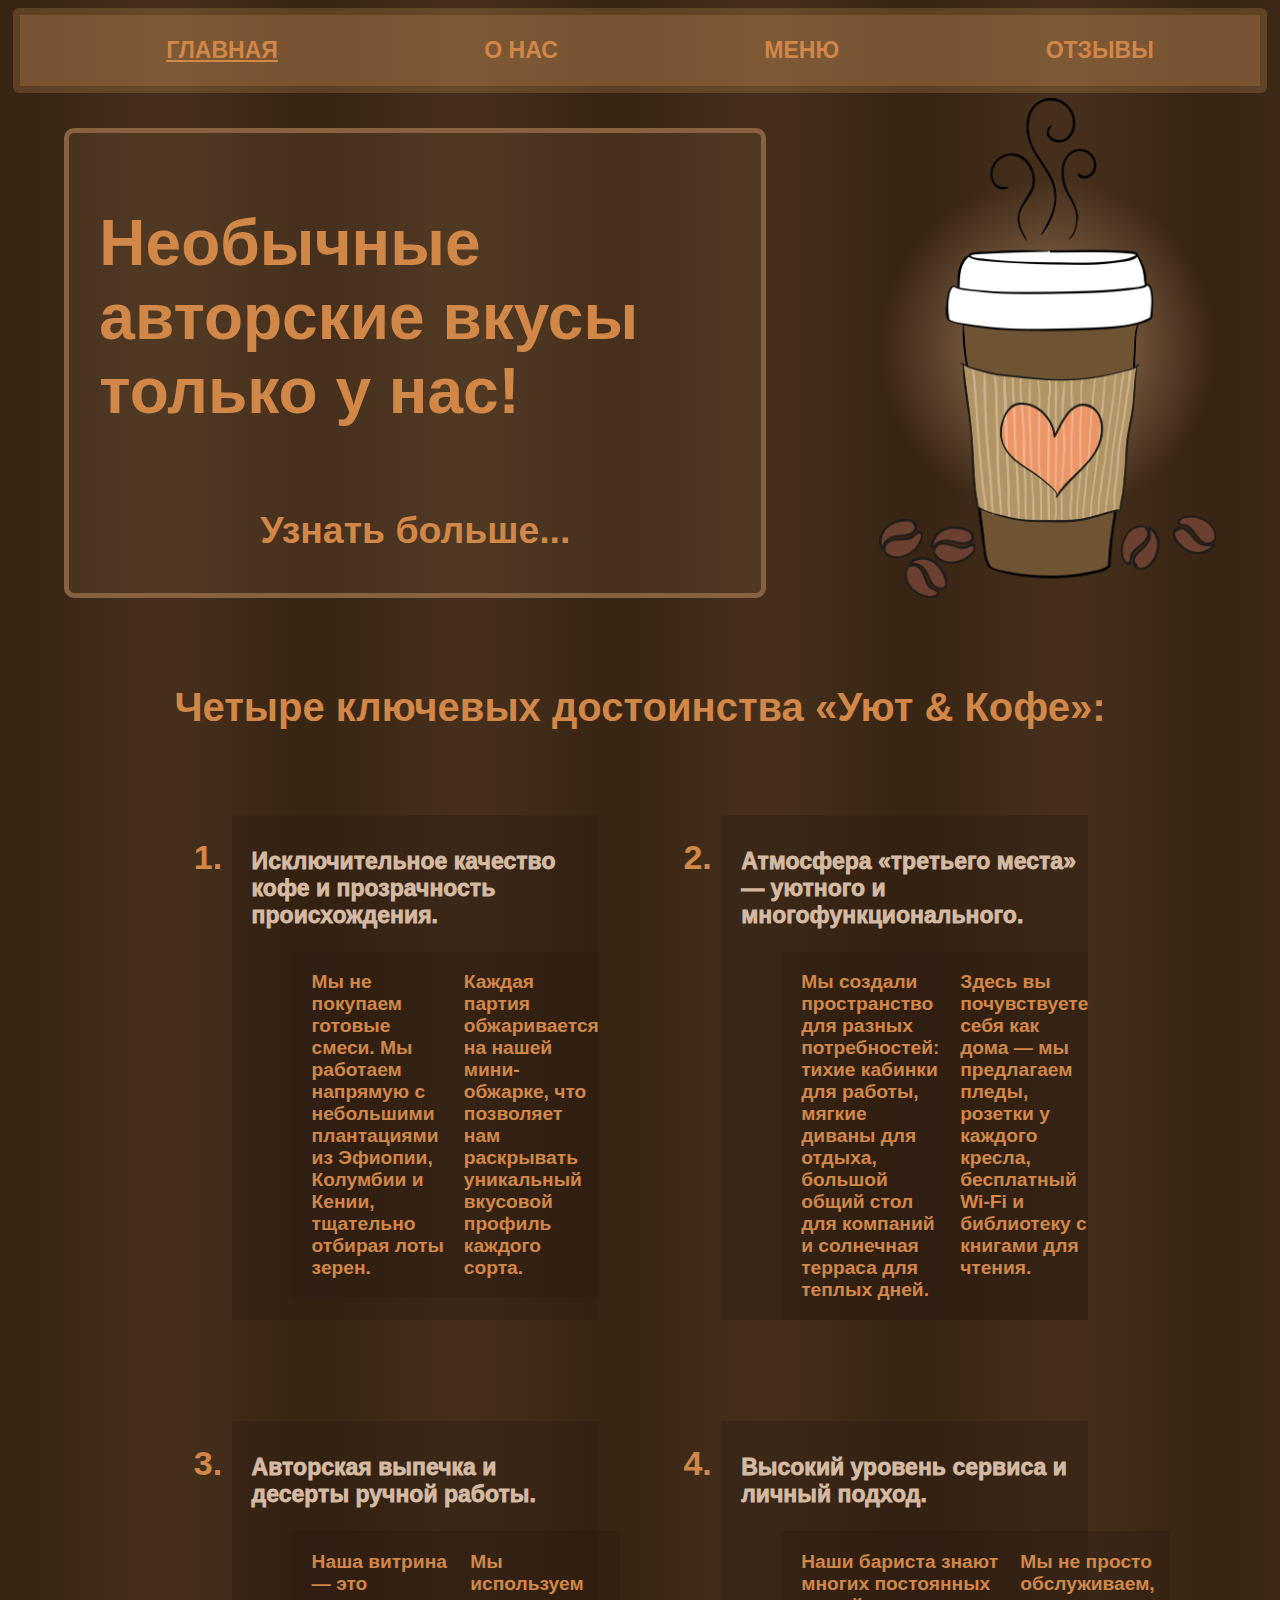
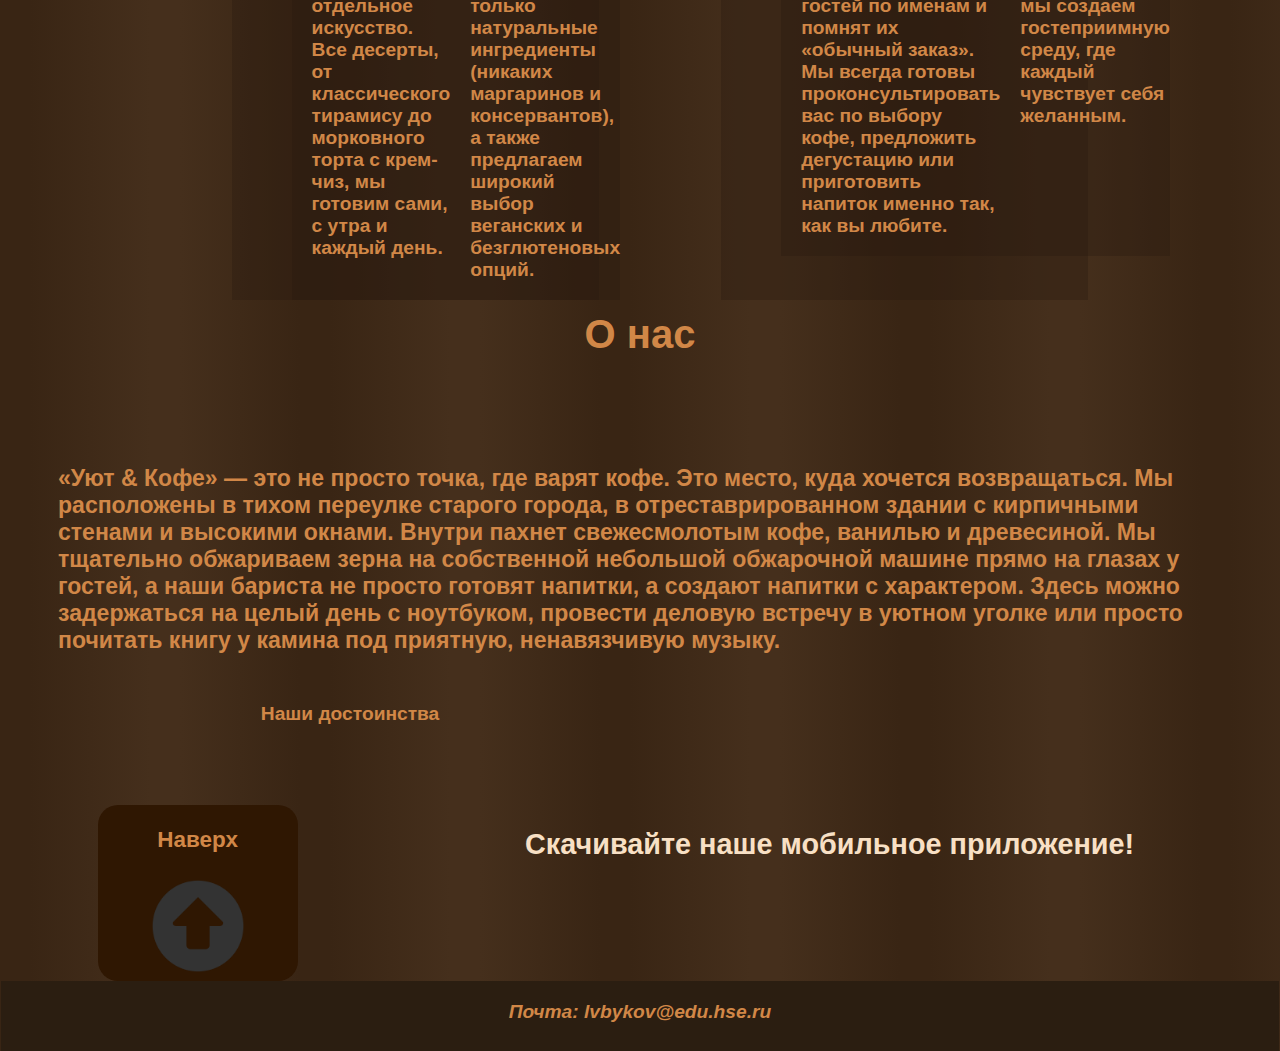
<file: index.html>
<!DOCTYPE html>
<html lang="ru">
<head>
    <meta charset="utf-8">
    <meta name="viewport" content="width=device-width,initial-scale=1">
    <title>Кофейня «Уют & Кофе»</title>
    <link rel="stylesheet" href="./index.css">
</head>
<body>
    <header>
        <nav class="navigation">
        <ul>
            <li class="nav-but"> <a href="./index.html"><u>Главная</u></a> </li>
            <li class="nav-but"> <a href="#about">О нас</a> </li>
            <li class="nav-but"> <a href="./menu.html">Меню</a> </li>
            <li class="nav-but"> <a href="./forma.html">Отзывы</a> </li>
        </ul>
        </nav>
    </header>
    <main>
        <div class="topic">
            <div class="topic-text">
                <h1> Необычные авторские вкусы только у нас!</h1>
            <h3><a href="./menu.html">Узнать больше...</a></h3> </div>
            <img src="./kartinki-kofe.png" height="500px">
        </div>
        <div class="advantages">
            <h2 id="adv">Четыре ключевых достоинства «Уют & Кофе»:</h2>
            <ol class="adv-global">
                <li class="adv"><h3>Исключительное качество кофе и прозрачность происхождения.</h3>
                    <ul>
                    <li><p>Мы не покупаем готовые смеси. Мы работаем напрямую с небольшими плантациями из Эфиопии, Колумбии и Кении,
                     тщательно отбирая лоты зерен.</p> </li> <li><p>Каждая партия обжаривается на нашей мини-обжарке, что позволяет нам
                      раскрывать уникальный вкусовой профиль каждого сорта.</p></li></ul>
                </li>
                <li class="adv"><h3>Атмосфера «третьего места» — уютного и многофункционального.</h3>
                    <ul><li><p>Мы создали пространство для разных потребностей: тихие кабинки для работы, мягкие диваны для отдыха, 
                        большой общий стол для компаний и солнечная терраса для теплых дней.</p></li><li><p>Здесь вы почувствуете себя как дома — мы 
                        предлагаем пледы, розетки у каждого кресла, бесплатный Wi-Fi и библиотеку с книгами для чтения.</p></li></ul>
                </li>
                <li class="adv"><h3>Авторская выпечка и десерты ручной работы.</h3>
                    <ul><li><p>Наша витрина — это отдельное искусство. Все десерты, от классического тирамису до морковного торта 
                        с крем-чиз, мы готовим сами, с утра и каждый день.</p></li><li><p>Мы используем только натуральные ингредиенты 
                        (никаких маргаринов и консервантов), 
                        а также предлагаем широкий выбор веганских и безглютеновых опций.</p></li></ul>
                </li>
                <li class="adv"><h3>Высокий уровень сервиса и личный подход.</h3>
                    <ul><li><p>Наши бариста знают многих постоянных гостей по именам и помнят их «обычный заказ». 
                        Мы всегда готовы проконсультировать вас по выбору кофе, предложить дегустацию или приготовить напиток именно так, 
                        как вы любите.</p></li><li><p>Мы не просто обслуживаем, 
                        мы создаем гостеприимную среду, где каждый чувствует себя желанным.</p></li></ul>
                </li>
            </ol>
        </div>
        <div class="about-us" id="about">
            <h2>О нас</h2>
            <p>«Уют & Кофе» — это не просто точка, 
                где варят кофе. Это место, куда хочется 
                возвращаться. Мы расположены в тихом переулке 
                старого города, в отреставрированном здании с 
                кирпичными стенами и высокими окнами. Внутри 
                пахнет свежесмолотым кофе, ванилью и древесиной.
                Мы тщательно обжариваем зерна на собственной небольшой 
                обжарочной машине прямо на глазах у гостей, а наши 
                бариста не просто готовят напитки, а создают напитки
                с характером. Здесь можно задержаться на целый день
                с ноутбуком, провести деловую встречу в уютном уголке
                или просто почитать книгу у камина под приятную, 
                ненавязчивую музыку.</p> 
                <h4><a href="#adv"> Наши достоинства</a></h4>
        </div>
        <div class="niz">
        <div class="naverx-block">
            <h3>Наверх</h3>
            <a href="#"><img src="./strelka.png" width="100"></a>
        </div>
        <div class="mobile-app"><h2>Скачивайте наше мобильное приложение!</h2></div>
        </div>
        </main>
        <footer><address>Почта: lvbykov@edu.hse.ru</address></footer>
</body>
</html>
</file>
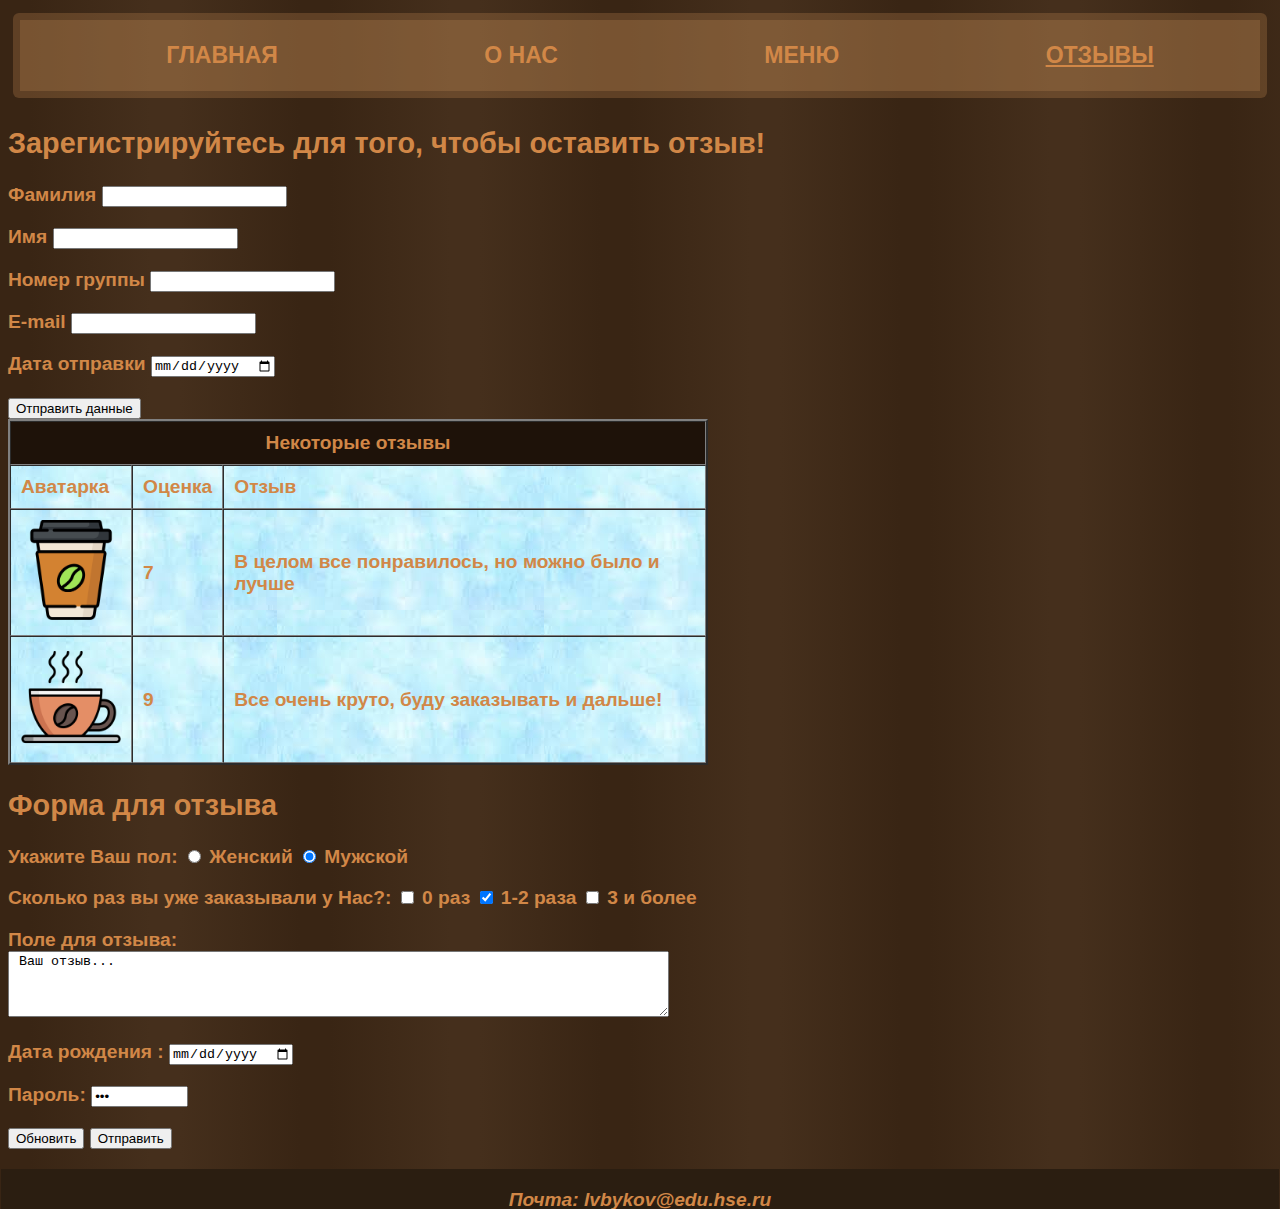
<file: forma.html>
<!DOCTYPE html>
<html lang="ru">
<head>
    <meta charset="utf-8">
    <meta name="viewport" content="width=device-width,initial-scale=1">
    <title>Кофейня «Уют & Кофе»</title>
    <link rel="stylesheet" href="./index.css">
</head>
<body id="page">
    <header>
        <nav class="navigation">
        <ul>
            <li class="nav-but"> <a href="./index.html">Главная</a> </li>
            <li class="nav-but"> <a href="./index.html #about">О нас</a> </li>
            <li class="nav-but"> <a href="./menu.html">Меню</a> </li>
            <li class="nav-but"> <a href="./forma.html"><u>Отзывы</u></a> </li>
        </ul>
        </nav>
    </header>
    <main class="otsivi">
        <div>
         <h2 class = "reg-title"> Зарегистрируйтесь для того, чтобы оставить отзыв!</h3>
        <form class = "form" action = "https://www.bing.com/search?" method = "get" target = "_blank">
            <input type="hidden"  name="q" value="search">

        <p><label for = "lastname"> Фамилия </label><input type = "text" name = "surname" required></p>
        <p><label for = "name"> Имя </label><input type = "text" id = "name"></p>
        <p><label for = "groupnumber"> Номер группы </label><input type = "number" id = "groupnumber"></p>
        <p><label for = "email"> E-mail </label><input type = "email" id = "email"></p>
        <p><label for = "date"> Дата отправки </label><input type = "date" id = "data"></p>
        <button type = "submit"> Отправить данные </button>

        </form> </div>


        <table class="table" cellspacing="0" cellpadding="10" border ="2"  width="700px" background = "images.jpg">
  <thead>
    <tr>
      <th colspan="3" bgcolor="#1e1209">Некоторые отзывы</th>
    </tr>
  </thead>
  <tbody>
    <tr>
      <td>Аватарка</td>
      <td>Оценка</td>
      <td>Отзыв</td>
    </tr>
    <tr>
      <td><a href="./ava1.png" target="_blank"><img src="ava1.png" width="100px"></a></td>
      <td>7</td>
      <td>В целом все понравилось, но можно было и лучше</td>
    </tr>
    <tr>
      <td><a href="./ava2.png"><img src="ava2.png" width="100px"></a></td>
      <td>9</td>
      <td>Все очень круто, буду заказывать и дальше!</td>
    </tr>
  </tbody>
</table>

        <div>
        <h2 class = "otsiv"> Форма для отзыва </h3>
        <form action="https://www.bing.com/search?" id="UserEnter" name="UserEnter" target="_blank">
        <input type="hidden"  name="q" value="search">
         <p> Укажите Ваш пол:
        <input type="Radio" name="gender" value="female"> Женский
        <input type="Radio" name="gender" value="male" checked > Мужской
        </p>
        <p> Сколько раз вы уже заказывали у Нас?:
        <input type="Checkbox" name="visiting"  value="0"> 0 раз
        <input type="Checkbox"  name="visiting"   value="1-2" checked> 1-2 раза
        <input type="Checkbox" name="visiting" value="3+"> 3 и более
    </p>
    <p> Поле для отзыва:
        <br>
        <TEXTAREA cols=80 rows=4 name="textarea" > Ваш отзыв... </TEXTAREA>
    </p>
    <p> Дата рождения : <input type="date" name="user_date"  value='birth_data'></p>
    <p> Пароль: <input type="password" name="password" size=9  value="123"></p>
    <input type="hidden" name="page_id"  value="4">
    <p>
        <input type="Reset"  name="Reset"  value="Обновить">
        <input type="Submit" name="submit"  value="Отправить">
    </p>
    </form> </div>
    </main> 
    <footer><address>Почта: lvbykov@edu.hse.ru</address></footer>
</body>
</html>
</file>
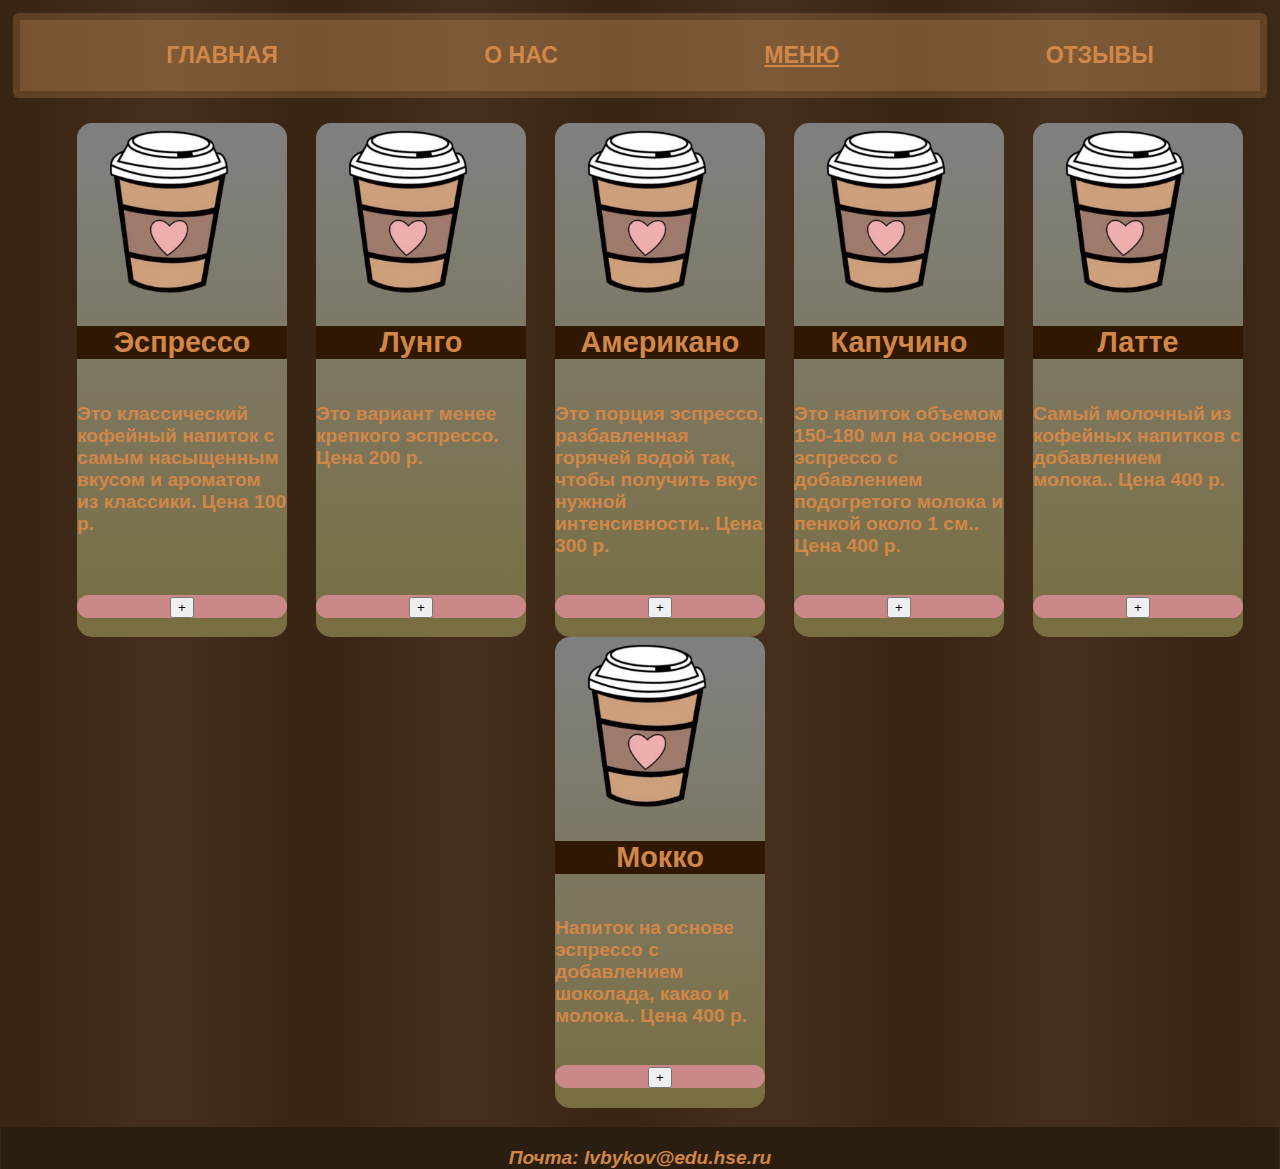
<file: menu.html>
<!DOCTYPE html>
<html lang="ru">
<head>
    <meta charset="utf-8">
    <meta name="viewport" content="width=device-width,initial-scale=1">
    <title>Кофейня «Уют & Кофе»</title>
    <link rel="stylesheet" href="./index.css">

</head>
<body id="page">
    <header>
        <nav class="navigation">
        <ul>
            <li class="nav-but"> <a href="./index.html">Главная</a> </li>
            <li class="nav-but"> <a href="./index.html #about">О нас</a> </li>
            <li class="nav-but"> <a href="./menu.html"><u>Меню</u></a> </li>
            <li class="nav-but"> <a href="./forma.html">Отзывы</a> </li>
        </ul>
        </nav>
    </header>
    <form action="https://www.bing.com/search?" id="UserEnter" name="UserEnter" target="_blank">
        <input name="q" type="hidden" value="search">
    <ul class="menu" id="menu">
        <!-- <li style="width: 210px" class="coffie">
        <div class="verh">
        <img style="width: 180px" class="align-self-center" src="task.png">
        <h2>Кофе</h5>
        <p>Это классический кофейный напиток с самым насыщенным вкусом и ароматом из классики. Цена 1000.</p>
        <input type="hidden" name= "vendor_code" value=${content[key].vendor_code}></div>
        <p class="plus_but"><input type="Submit" name="submit"  value="+"></p>
        </li>
        <li style="width: 210px" class="coffie">
        <div class="verh">
        <img style="width: 180px" class="align-self-center" src="task.png">
        <h2>Кофе</h5>
        <p>Это классический кофейный напиток . Цена 1000.</p>
        <input type="hidden" name= "vendor_code" value=${content[key].vendor_code}></div>
        <p class="plus_but"><input type="Submit" name="submit"  value="+"></p>
        </li> -->
    </ul>
    </form>
    <footer><address>Почта: lvbykov@edu.hse.ru</address></footer>
    <script src="https://cdn.jsdelivr.net/npm/bootstrap@5.3.8/dist/js/bootstrap.bundle.min.js"
     integrity="sha384-FKyoEForCGlyvwx9Hj09JcYn3nv7wiPVlz7YYwJrWVcXK/BmnVDxM+D2scQbITxI" crossorigin="anonymous"></script>
     <script src="./menu.js"></script>
</body>
</html>
</file>
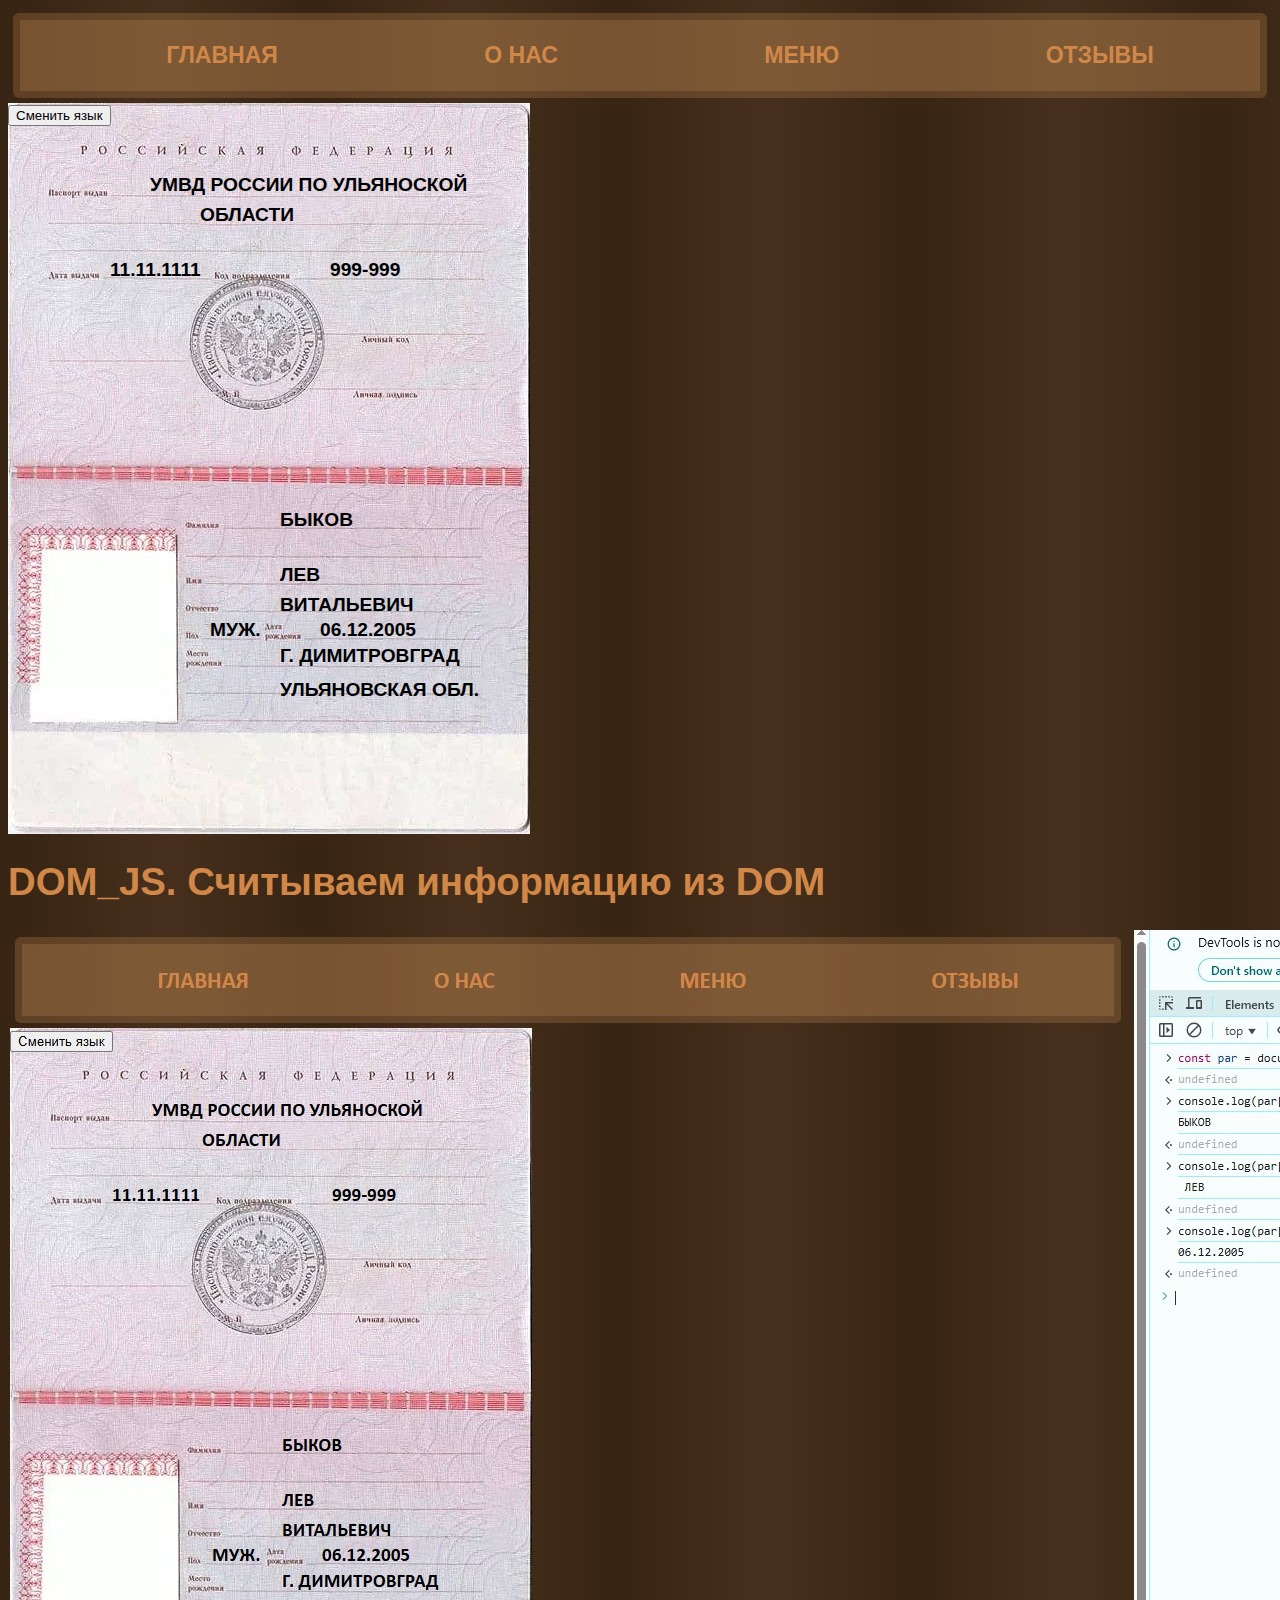
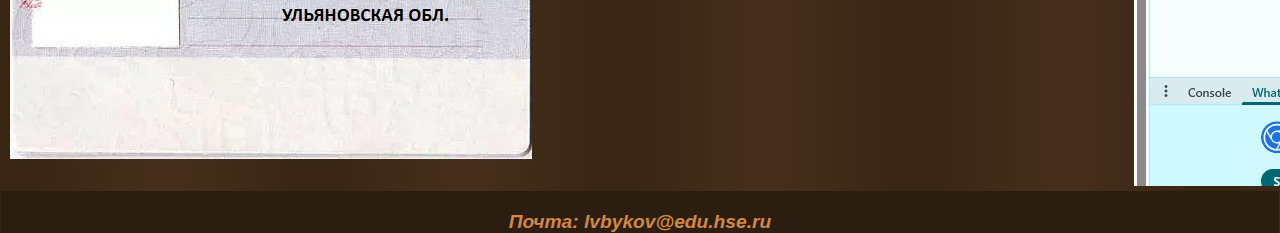
<file: pasport.html>
<!DOCTYPE html>
<html lang="ru">
<head>
    <meta charset="utf-8">
    <meta name="viewport" content="width=device-width,initial-scale=1">
    <title>Кофейня «Уют & Кофе»</title>
    <link rel="stylesheet" href="./index.css">
    <link rel="stylesheet" href="./pasport.css">
</head>
<body id="page">
    <header>
        <nav class="navigation">
        <ul>
            <li class="nav-but"> <a href="./index.html">Главная</a> </li>
            <li class="nav-but"> <a href="./index.html #about">О нас</a> </li>
            <li class="nav-but"> <a href="./menu.html">Меню</a> </li>
            <li class="nav-but"> <a href="./forma.html">Отзывы</a> </li>
        </ul>
        </nav>
    </header>
    <main class="pasport_page">
        <div class="pasport_page_switch">
            <div class = "pasport_top">
                <p class = "str1"> УМВД РОССИИ ПО УЛЬЯНОСКОЙ </p>
                <p class = "str2">ОБЛАСТИ</p>
                <p class = "str3">11.11.1111</p>
                <p class = "str4">999-999</p>
            </div>

            <div classs = "pasport_bottom">
                <p class = "surname">БЫКОВ</p>
                <p class = "name"> ЛЕВ </p>
                <p class = "otch">ВИТАЛЬЕВИЧ</p>
                <p class = "pol">МУЖ.</p>
                <p class = "data">06.12.2005</p>
                <p class = "city">Г. ДИМИТРОВГРАД</p>
                <p class = "obl">УЛЬЯНОВСКАЯ ОБЛ.</p>
            </div>
            <button class="but">Сменить язык</button> 
        </div>
        <div class="pasport_page_dom"><h1>DOM_JS. Считываем информацию из DOM</h1>
        <img src="./photo_5213086701385878618_w.jpg"></div>
    </main>
    <footer><address>Почта: lvbykov@edu.hse.ru</address></footer>
</body>
<script src="./pasport.js"></script>
</html>
</file>
<file: index.css>
body {
    background-image: repeating-linear-gradient(90deg,#392514 0 30px, #452f1c 150px 180px, #392514 300px 300px);
    color: #d18747;
    font-family: 'Gill Sans', 'Gill Sans MT', Calibri, 
    'Trebuchet MS', sans-serif;
    font-size:larger;
    font-weight: bolder;
}
header {
    background-color: #c58a5546;
    border: 2px solid transparent;
    border-radius: 6px;
    margin: 5px;
}
.navigation {
    background-color:#bb855546;
    margin: 5px;
    border: 3px solid transparent;

}
ul {
    list-style: none;
    display: flex;
    flex-direction: row;
    flex-wrap: nowrap;
    justify-content: space-around;
}
.nav-but {
    text-transform: uppercase;
    font-size: larger;
}
a {
    text-decoration: none;
    color: currentColor;
}
.nav-but a {
    border-radius: 10px;
    padding: 10px 20px;
    transition: background-color 0.3s ease-in-out, color 0.3s ease-in-out;
}
.nav-but a:hover{
    background-color: #88613f;
    color: #dcb390fe;
}


.topic {
    display: flex;
    flex-direction: row;
    justify-content: space-around;
}
.topic-text {
    max-height: 400px;
    max-width: 50%;
    border: 5px solid #88613f;
    border-radius: 10px;
    background-color: #926f5026;
    padding: 30px;
    font-size: xx-large;
    margin-top: 30px;
    display: flex;
    flex-direction: column;
    justify-content: space-between;
}
.topic-text h3 {
    text-align: center;
}
.topic img {
    background-image: radial-gradient(circle closest-side,#9f7a5a, transparent);
}

#adv {
    text-align: center;
    font-size: 40px;
    line-height: 150px;
}
.adv-global {
    display: grid;
    grid-template-columns: 30% 30%;
    grid-template-rows: 1fr 1fr;
    gap: 10%;
    justify-content: center;
    

}
ol li::marker {font-size: 34px;}
ol li {
    background-color: #291a0e53;
    padding-left: 20px;
}
.adv h3 {
    font-size: larger;
    font-weight: 1000;
    color: #d3b9a2;
}
.about-us h2 {
    text-align: center;
    font-size: 40px;
    line-height: 150px;
}
.about-us p {
    display: inline-block;
    font-size: larger;
    padding: 0px 50px;;
}
.about-us h4 {
    margin-left: 20%;
}
.niz {
    display: grid;
    grid-template-columns: 30% 70%;
    justify-items: center;
    margin-top: 80px;
}
.naverx-block {
    text-align: center;
    border-radius: 20px;
    width: 200px;
    background-color: #2f1702;

}
.mobile-app {
    color: rgb(248, 224, 197);
}
footer {
    height: 50px;
    background-color: rgb(43, 30, 17);
    margin: -7px;
    margin-top: auto;
    margin-bottom: -10px;
    text-align: center;
    padding-top: 20px;
}

/* Меню */

#page {
    display: flex;
    height: 100vh;
    flex-direction: column;
}
.menu {
    display: flex;
    flex-direction: row;
    justify-content: space-evenly;
    flex-wrap: wrap;
}
.coffie {
    display: flex;
    flex-direction: column;
    background-image: linear-gradient(grey, #796e41);
    justify-content: space-between;
    border-radius: 15px;
    flex-shrink: 2;
}
.verh {
    display: flex;
    flex-direction: column;
    justify-content: start;
}
.plus_but {
    display: inline-block;
    background-color: rgb(203, 136, 136);
    border-radius: 25px;
    text-align: center;
}
.coffie h2 {
    text-align: center;
    background-color: #2f1702;

}


.task-page h3, .vvod, .result{
    background-color: #1e1209;
    border-radius: 15px;
    padding-top: 20px;
    padding-bottom: 20px;
    padding-left: 19px;
    padding-right: 19px;
    background-size: auto;
}
.task-page {
    justify-items: center;
}
.otsivi {
    display: flex;
    flex-direction: row;
    flex-wrap: wrap;
    justify-content: space-between;
}
</file>
<file: pasport.css>
.pasport_page_switch {
    background-image: url(pasport.jpg);
    background-repeat: no-repeat;
    height: 731px;
    /* display: grid;
    grid-template-rows: 50% 50%;
    grid-template-columns: repeat(3, 1fr);
    grid-auto-flow: column;
    justify-items: center;
    align-items: center; */
}
.pasport_page_switch p {
    color: black;
}
.str1 {
    position: absolute;
    top: 155px;
    left: 150px;
}
.str2 {
    position: absolute;
    top: 185px;
    left: 200px;
}
.str3 {
    position: absolute;
    top: 240px;
    left: 110px;
}
.str4 {
    position: absolute;
    top: 240px;
    left: 330px;
}
.surname {
    position: absolute;
    top: 490px;
    left: 280px;
}
.name {
    position: absolute;
    top: 545px;
    left: 280px;
}
.otch {
    position: absolute;
    top: 575px;
    left: 280px;
}
.pol {
    position: absolute;
    top: 600px;
    left: 210px;
}
.data {
    position: absolute;
    top: 600px;
    left: 320px;
}
.city {
    position: absolute;
    top: 626px;
    left: 280px;
}
.obl {
    position: absolute;
    top: 660px;
    left: 280px;
}
</file>
